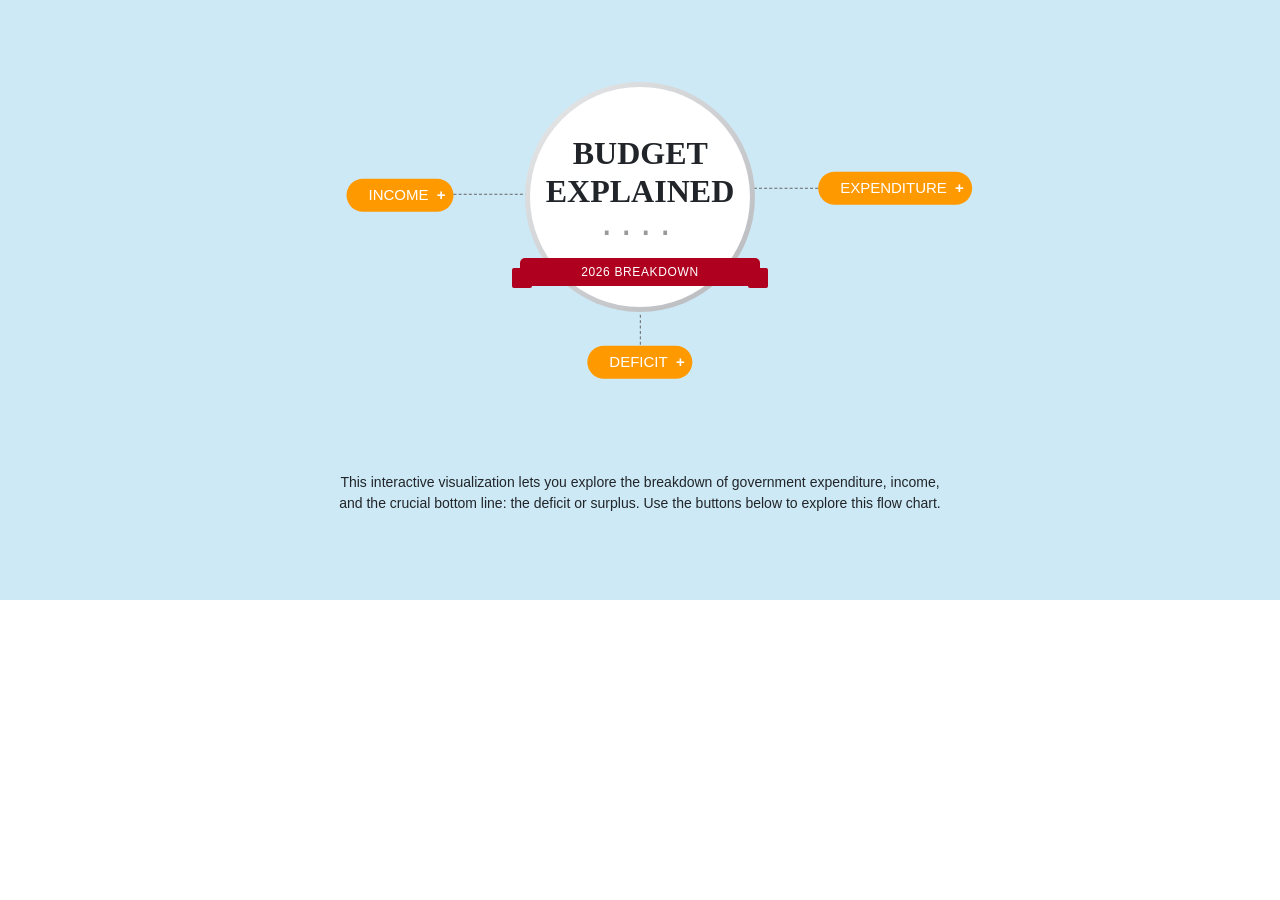
<file: the-budget-kitty-2026.html>
<!DOCTYPE html>
<html lang="en">

<head>
    <meta charset="UTF-8">
    <meta name="viewport" content="width=device-width, initial-scale=1.0">
    <title>Document</title>
        <link href="https://cdn.jsdelivr.net/npm/bootstrap@5.0.2/dist/css/bootstrap.min.css" rel="stylesheet">
    <script src="https://cdn.jsdelivr.net/npm/bootstrap@5.0.2/dist/js/bootstrap.bundle.min.js"></script>
    <script src="https://ajax.googleapis.com/ajax/libs/jquery/3.1.1/jquery.min.js"></script>
    <link rel="stylesheet" type="text/css" href="https://www.thehindu.com/theme/css/THRX/common-styles.min.css?ver=1769686737" />
</head>

<body>
<div class="embed">
<style>
.thg-budget-explainer-app {
background-color: #cde9f5; height: 600px; position: relative; overflow: hidden; display: flex; flex-direction: column; justify-content: center; align-items: center; overflow: auto;
}
.thg-budget-wrapper {
position: relative; width: fit-content; transition: .2s transform; 
}
.thg-budget-explainer-app ul, .thg-budget-explainer-app ul ul {
list-style: none; padding: 0;
}
.thg-budget-explainer-app header {
position: relative; width: 230px; height: 230px; border-radius: 50%; background: -webkit-linear-gradient(left top, #ffffff -45%, #b5b7bb 100%); padding: 5px; margin-top: -90px; z-index: 20;
}
.thg-budget-explainer-app header::before {
content: ''; width: 220px; height: 220px; position: absolute; top: 5px; left: 5px; border-radius: 50%; background-color: #FFF;
}
.thg-budget-explainer-app header::after {
content: '....'; position: absolute; top: 50%; left: 50%; font-size: 36px; letter-spacing: 8px; width: fit-content; transform: translate(-50%, -50%); margin-top: 26px; color: #999999;
}
.thg-budget-explainer-app header h2 {
position: absolute; top: 50%; left: 50%; transform: translate(-50%, -50%); text-align: center; text-transform: uppercase; font-family: 'Merriweather', serif; font-weight: 900; font-size: 32px; margin-top: -25px; 
}
.thg-budget-explainer-app header span {
position: absolute; top: 50%; left: 50%; transform: translate(-50%, -50%); text-align: center; text-transform: uppercase; font-weight: 300; background-color: #b00020; color: #000; display: inline-block; width: 240px; font-family: 'Merriweather Sans', sans-serif; font-size: 12px; text-align: center; border-radius: 5px; margin-top: 75px; padding: 5px; color: #FFF; letter-spacing: 0.04rem; 
}
.thg-budget-explainer-app header span::before {
content: ''; width: 20px; height: 20px; background-color: #b00020; position: absolute; left: -8px; top: 10px; border-radius: 2px; z-index: -1;
}
.thg-budget-explainer-app header span::after {
content: ''; width: 20px; height: 20px; background-color: #b00020; position: absolute; right: -8px; top: 10px; border-radius: 2px; z-index: -1; 
}
.thg-budget-explainer-app #tree {
text-align: center;
}
#tree button {
background-color: #f90; outline: none; border: none; padding: 5px 22px; border-radius: 20px; color: #ffffff; font-family: 'Merriweather Sans', sans-serif; font-size: 15px; text-transform: uppercase; 
}
#tree button:hover {
text-decoration: none;
}
#tree .children .sub-cat {
font-family: 'Merriweather Sans', sans-serif; margin-bottom: 15px; background-color: #1f314d; color: #fff; padding: 3px 10px; font-size: 12px; border-radius: 20px; 
}
#tree .grandchild button {
font-family: 'Merriweather Sans', sans-serif; margin-bottom: 15px; color: #1f314d; background-color: #fff; padding: 3px 10px; font-size: 12px; border-radius: 20px; font-weight: 600;
}
#tree .children { min-width: 170px; margin-top: 20px; }
.deficit-section>.children { width: 215px; }
.greatgrandchild li {
background-color: #ffffff99; padding: 10px; border-radius: 5px; margin-bottom: 20px;
}
#tree .children li.desc {
background-color: transparent; color: #1f314d; font-weight: 400; font-size: 14px; margin-bottom: 20px;
}
#tree .children, #tree .children .grandchild, #tree .children .greatgrandchild { display: none; }
.children { opacity: 0; transition: opacity 0.3s ease; }
.children[style*="display: block"] { opacity: 1; }
.sub-cat { cursor: pointer; }
.content-area {
position: absolute; bottom: 50px; width: 100%; text-align: center; max-width: 650px; font-family: 'Merriweather Sans', sans-serif; font-size: 14px; padding: 20px; 
}
.content-area p { font-family: 'Merriweather Sans', sans-serif; }
.greatgrandchild {
width: 80%; margin: 0 auto; position: relative; padding: 10px 0;
}
.greatgrandchild p {
font-size: 12px; font-family: 'Merriweather Sans', sans;
}
.greatgrandchild::before {
content: ''; width: 0; height: 0; border-top: 15px solid transparent; border-right: 15px solid transparent; border-bottom: 15px solid #ffffff99; border-left: 15px solid transparent; position: absolute; top: -28px; left: 50%; transform: translateX(-50%);
}
.greatgrandchild span {
font-size: 15px; font-weight: 400; font-family: 'Merriweather Sans'; color: #b00020; margin-bottom: 10px; display: inline-block;
}
.greatgrandchild p { margin-bottom: 0 !important;}
.parent-cat, .sub-cat { position: relative; padding-right: 25px !important;
}
.parent-cat::after, .sub-cat::after {
content: "+"; position: absolute; right: 8px; top: 50%; transform: translateY(-50%); font-weight: bold; transition: transform 0.2s ease;
}
.parent-cat[aria-expanded="true"]::after, .sub-cat[aria-expanded="true"]::after {
content: "-";
}
@media screen and (max-width: 767px) {
.thg-budget-explainer-app {
min-height: 600px; height: auto; justify-content: space-between; align-items: center; padding: 20px;
}
.content-area { bottom: 10px; }
.thg-budget-explainer-app header { margin-top: 0; }
.thg-budget-wrapper { display: flex; flex-direction: column; justify-content: center; align-items: center; }
#tree .parent { display: flex; flex-direction: column; row-gap: 20px; margin-top: 20px; } 
.greatgrandchild { position: relative; }
}
@media (min-width:768px) {
.thg-budget-wrapper { margin-top: -100px; }
.children { position: absolute; top: 30px; left: 50%; transform: translateX(-50%); } 
.grandchild { padding: 20px; }
.income-section { position: absolute; top: 50%; left: 50%; transform: translate(-50%, -50%); margin-left: -240px; margin-top: -55px; } 
.income-section::after { content: ''; width: 100px; height: 1px; border-top: 1px dashed #666; position: absolute; top: 15px; right: -100px; } 
.expenditure-section { position: absolute; top: 50%; left: 50%; transform: translate(-50%, -50%); margin-left: 255px; margin-top: -62px; } 
.expenditure-section::before { content: ''; width: 100px; height: 1px; border-top: 1px dashed #666; position: absolute; top: 16px; left: -100px; } 
.deficit-section { position: absolute; top: 50%; left: 50%; transform: translate(-50%, -50%); margin-top: 112px; } 
.deficit-section::before { content: ''; height: 30px; width: 1px; border-left: 1px dashed #666; position: absolute; top: -31px; left: 50%; transform: translateX(-50%); } 
}
@media (min-width:1100px) {
.children li { position: relative; }
.income-section .sub-cat { width: 150px; }
.expenditure-section .sub-cat { width: 185px; }
.deficit-section .sub-cat { width: 265px; margin-left: -20px; }
.income-section .grandchild { position: absolute; left: -250px; top: 50%; transform: translateY(-50%); width: 250px; padding: 20px; margin-top: -35px; margin-bottom: 50px; } 
.income-section .grandchild::before { content: ''; position: absolute; height: 100%; width: 8px; border-right: 1px solid #666; right: 25px; top: 0; border-top: 1px solid #666; border-bottom: 1px solid #666;
}
.income-section .sub-cat[aria-expanded="true"]::before {
content: ''; width: 53px; height: 1px; position: absolute; border-top: 1px solid #666; left: -35px; z-index: -1; top: 50%; transform: translateY(-50%);
}
.income-section .sub-cat.no-border-after[aria-expanded="true"]::before {
border-top: none;
}
.expenditure-section .grandchild {
position: absolute; right: -275px; top: 50%; transform: translateY(-50%); width: 265px;
}
.expenditure-section .grandchild::before {
content: ''; position: absolute; height: 100%; width: 8px; border-left: 1px solid #666; left: 10px; top: 0; border-top: 1px solid #666; border-bottom: 1px solid #666;
}
.expenditure-section .sub-cat[aria-expanded="true"]::before {
content: ''; width: 53px; height: 1px; position: absolute; border-top: 1px solid #666; right: -21px; z-index: -1; top: 50%; transform: translateY(-50%);
}
.expenditure-section .sub-cat.no-border-after[aria-expanded="true"]::before { border-top: none; }
}
</style>
<div class="thg-budget-explainer-app">
<div class="content-area" id="thg-explainer-blurb">
<p>This interactive visualization lets you explore the breakdown of government expenditure, income, and the crucial bottom line: the deficit or surplus. Use the buttons below to explore this flow chart.
</p>
</div>
<div class="thg-budget-wrapper">
<header class="subscribed-user">
<h2><strong>Budget</strong> Explained</h2><span>2026 Breakdown</span>
</header>
<div id="tree">
<ul class="parent">
<li class="income-section"><button class="parent-cat" aria-expanded="false">Income</button>
<ul class="children" aria-hidden="true">
<li class="desc">Money received by the government as taxes, credit and more available for spending</li>
<li><button class="sub-cat" aria-expanded="false">Tax Revenue</button>
<ul class="grandchild" aria-hidden="true">
<li><button class="gc-cat" aria-expanded="false">Corporation Tax </button>
<ul class="greatgrandchild" aria-hidden="true">
<li><span>₹12,31,000 cr</span>
<p>Levied on the taxable incomes of corporate companies, expressed as a percentage. This includes both Indian and foreign companies' earnings in India.</p>
</li>
</ul>
</li>
<li><button class="gc-cat" aria-expanded="false">Taxes on Income</button>
<ul class="greatgrandchild" aria-hidden="true">
<li><span>₹14,66,000 cr</span>
<p>Incomes of individuals, firms etc other than companies identified under the Companies Act, 2013. Late fees, penalties and taxes on purchase of securities are other components</p>
</li>
</ul>
</li>
<li><button class="gc-cat" aria-expanded="false">Customs</button>
<ul class="greatgrandchild" aria-hidden="true">
<li><span>₹2,71,200 cr</span>
<p>Import duties, export duties, cesses on exports, sale proceeds of confiscated goods</p>
</li>
</ul>
</li>
<li><button class="gc-cat" aria-expanded="false">Excise Duties</button>
<ul class="greatgrandchild" aria-hidden="true">
<li><span>₹3,88,910 cr</span>
<p>Taxes levied on products considered harmful (cigarettes, tobacco etc.), cesses on products levied by different government departments, a component for disaster relief and more</p>
</li>
</ul>
</li>
<!-- <li><button class="gc-cat" aria-expanded="false">Service Tax</button>
<ul class="greatgrandchild" aria-hidden="true">
<li><span>₹100 cr</span>
<p>Subsumed under GST after 2017. The budget figure indicates
residual arrears </p>
</li>
</ul>
</li> -->
<li><button class="gc-cat" aria-expanded="false">GST</button>
<ul class="greatgrandchild" aria-hidden="true">
<li><span>₹10,19,020 cr</span>
<p>Tax on Goods or Services or both, exempting supply of alcoholic liquor for human consumption</p>
</li>
</ul>
</li>
<li><button class="gc-cat" aria-expanded="false">Tax from UT</button>
<ul class="greatgrandchild" aria-hidden="true">
<li><span>₹10,256 cr</span>
<p>Taxes from land revenue, stamps and registration, state excise, taxes on vehicles, goods and passengers </p>
</li>
</ul>
</li>
<li><button class="gc-cat" aria-expanded="false">Other taxes</button>
<ul class="greatgrandchild" aria-hidden="true">
<li><span>₹17,700 cr</span></li>
</ul>
</li>
</ul>
</li>
<li><button class="sub-cat" aria-expanded="false">Non-Tax Revenue</button>
<ul class="grandchild" aria-hidden="true">
<li><button class="gc-cat" aria-expanded="false">Interest receipts</button>
<ul class="greatgrandchild" aria-hidden="true">
<li><span>₹41,763 cr</span>
<p>Loan interest money from States, UTs, public sector enterprises, Port Trusts and other Statutory Bodies, Cooperatives, Government Servants etc</p>
</li>
</ul>
</li>
<li><button class="gc-cat" aria-expanded="false">Dividends and Profits</button>
<ul class="greatgrandchild" aria-hidden="true">
<li><span>₹3,91,000 cr</span>
<p>Dividends and profits from public sector enterprises, surplus of RBI transferred to the government</p>
</li>
</ul>
</li>
<li><button class="gc-cat" aria-expanded="false">External Grants</button>
<ul class="greatgrandchild" aria-hidden="true">
<li><span>₹2,327 cr</span></li>
</ul>
</li>
<li><button class="gc-cat" aria-expanded="false">UT receipts</button>
<ul class="greatgrandchild" aria-hidden="true">
<li><span>₹1,765 cr</span>
<p>Money received by UTs from administrative services, sale of timber and forest produce, receipts from Chandigarh Transport Undertaking and receipts from Shipping, Tourism and Power.</p>
</li>
</ul>
</li>
<li><button class="gc-cat" aria-expanded="false">Other Non-Tax Revenue </button>
<ul class="greatgrandchild" aria-hidden="true">
<li><span>₹2,29,373 cr</span></li>
</ul>
</li>
</ul>
</li>
<li><button class="sub-cat" aria-expanded="false">Capital receipts</button>
<ul class="grandchild" aria-hidden="true">
<li><button class="gc-cat" aria-expanded="false">Debt receipts</button>
<ul class="greatgrandchild" aria-hidden="true">
<li><span>₹16,63,066 cr</span>
<p>Borrowings from market loans, treasury bills and bonds, state provident funds, multilateral organisations, foreign governments</p>
</li>
</ul>
</li>
<li><button class="gc-cat" aria-expanded="false">Non-Debt receipts</button>
<ul class="greatgrandchild" aria-hidden="true">
<li><span>₹1,18,397 cr</span>
<p>Recovery of money loaned to State governments, UTs, public sector enterprises, money from equity investments</p>
</li>
</ul>
</li>
</ul>
</li>
<li><button class="sub-cat no-border-after" aria-expanded="false">Cash Balance</button>
<ul class="greatgrandchild" aria-hidden="true">
<li><span>₹32,702 cr</span></li>
</ul>
</li>
</ul>
</li>
<li class="expenditure-section"><button class="parent-cat" aria-expanded="false">Expenditure</button>
<ul class="children" aria-hidden="true">
<li class="desc">Money spent on infrastructure, schemes, repayments and more</li>
<li><button class="sub-cat" aria-expanded="false">Centre's Expenditure</button>
<ul class="grandchild" aria-hidden="true">
<li><button class="gc-cat" aria-expanded="false">Establishment expense</button>
<ul class="greatgrandchild" aria-hidden="true">
<li><span>₹8,24,114 cr</span>
<p>Expenses related to the functioning of Ministry departments and their subordinate offices</p>
</li>
</ul>
</li>
<li><button class="gc-cat" aria-expanded="false">Central schemes</button>
<ul class="greatgrandchild" aria-hidden="true">
<li><span>₹17,71,928 cr</span>
<p>Expenses incurred on insuring crops, agricultural and animal husbandry loans, MSP and non-MSP procurement, pulse distribution to States and more</p>
</li>
</ul>
</li>
<li><button class="gc-cat" aria-expanded="false">Others </button>
<ul class="greatgrandchild" aria-hidden="true">
<li><span>₹17,61,387 cr</span>
<p>Funding for autonomous bodies like the National Horticulture Board and statutory bodies and government programmes like the Agriculture Census</p>
</li>
</ul>
</li>
<li><button class="gc-cat" aria-expanded="false">Interest Payments </button>
<ul class="greatgrandchild" aria-hidden="true">
<li><span>₹14,03,972 cr</span>
<p>Funding for autonomous bodies like the National Horticulture Board and statutory bodies and government programmes like the Agriculture Census</p>
</li>
</ul>
</li>
</ul>
</li>
<li><button class="sub-cat" aria-expanded="false">Transfers</button>
<ul class="grandchild" aria-hidden="true">
<li><button class="gc-cat" aria-expanded="false">Centrally sponsored schemes</button>
<ul class="greatgrandchild" aria-hidden="true">
<li><span>₹5,48,798 cr</span>
<p>Expenditure incurred under schemes like National AYUSH Mission, PM POSHAN, PMJAY and PMAY</p>
</li>
</ul>
</li>
<li><button class="gc-cat" aria-expanded="false">Devolution of taxes to states</button>
<ul class="greatgrandchild" aria-hidden="true">
<li><span>₹15,26,255 cr</span>
<p>Some taxes are shared by the Centre and State. This devolution is the share in those taxes given to the States</p>
</li>
</ul>
</li>
<li><button class="gc-cat" aria-expanded="false">Finance Commission Grants</button>
<ul class="greatgrandchild" aria-hidden="true">
<li><span>₹1,29,397 cr</span>
<p>Grants include money sent to urban and rural local bodies, the health sector, disaster management bodies</p>
</li>
</ul>
</li>
<li><button class="gc-cat" aria-expanded="false">Others </button>
<ul class="greatgrandchild" aria-hidden="true">
<li><span>₹3,11,691 cr</span>
<p>All other allocations to States</p>
</li>
</ul>
</li>
<li><button class="gc-cat" aria-expanded="false">NCCF/NDRF</button>
<ul class="greatgrandchild" aria-hidden="true">
<li><span>₹10,910 cr</span>
<p>Funds for National Cooperative Consumers' Federation of India and National Disaster Relief Fund</p>
</li>
</ul>
</li>
</ul>
</li>
<li><button class="sub-cat no-border-after" aria-expanded="false">Capital
Expenditure</button>
<ul class="greatgrandchild" aria-hidden="true">
<li><span>₹12,21,821 cr</span></li>
</ul>
</li>
</ul>
</li>
<li class="deficit-section"><button class="parent-cat" aria-expanded="false">Deficit</button>
<ul class="children" aria-hidden="true">
<li class="desc">The difference between government expenditure and revenue</li>
<li><button class="sub-cat" aria-expanded="false">Market Borrowings (G-sec)</button>
<ul class="greatgrandchild" aria-hidden="true">
<li><span>₹11,73,210 cr</span>
<p>Money received from government security bonds that are bought by competing lenders</p>
</li>
</ul>
</li>
<li><button class="sub-cat" aria-expanded="false">Short term Borrowing</button>
<ul class="greatgrandchild" aria-hidden="true">
<li><span>1,30,000 cr</span>
<p>Money received from government treasury bonds</p>
</li>
</ul>
</li>
<li><button class="sub-cat" aria-expanded="false">Securities against Small
Savings</button>
<ul class="greatgrandchild" aria-hidden="true">
<li><span>₹3,86,772 cr</span>
<p>Small savings are 12 investment instruments operated by the government that ensure safe returns and finance for the government to manage its fiscal deficit.</p>
</li>
</ul>
</li>
<li><button class="sub-cat" aria-expanded="false">State Provident Funds</button>
<ul class="greatgrandchild" aria-hidden="true">
<li><span>₹3,500 cr</span>
<p>Money received from provident fund accounts maintained by state governments as PF for government employees</p>
</li>
</ul>
</li>
<li><button class="sub-cat" aria-expanded="false">Other Receipts</button>
<ul class="greatgrandchild" aria-hidden="true">
<li><span>-₹45,801 cr</span>
<p>Includes internal debt - debt sourced from within india - and public accounts</p>
</li>
</ul>
</li>
<li><button class="sub-cat" aria-expanded="false">External Debt</button>
<ul class="greatgrandchild" aria-hidden="true">
<li><span>₹15,385 cr</span>
<p>Debt from multilateral organisations or foreign governments</p>
</li>
</ul>
</li>
<li><button class="sub-cat" aria-expanded="false">Cash Balance</button>
<ul class="greatgrandchild" aria-hidden="true">
<li><span>₹32,702 cr</span>
<p>Existing cash reserves with the government </p>
</li>
</ul>
</li>
</ul>
</li>
</ul>
</div>
</div>
</div>
<script type="text/javascript">
document.addEventListener('DOMContentLoaded', () => {
const parentList = document.querySelector('.parent');
const blurb = document.querySelector('#thg-explainer-blurb');
const toggleList = (target, list, isGrandchild = false, isGreatGrandchild = false) => {
if (list) {
if (!isGrandchild && blurb) {
blurb.style.display = "none";
}
if (!isGreatGrandchild) {
parentList.querySelectorAll(isGrandchild ? '.grandchild' : '.children').forEach(otherList => {
if (otherList !== list && otherList.style.display === 'block') {
hideList(otherList);
}
});
}
const isVisible = list.style.display === 'block';
list.style.display = isVisible ? 'none' : 'block';
target.setAttribute('aria-expanded', !isVisible);
list.setAttribute('aria-hidden', isVisible);
list.offsetHeight;
}
};
const hideList = (list) => {
list.style.display = 'none';
const associatedButton = list.parentNode.querySelector('.parent-cat, .sub-cat, .gc-cat'); // Include gc-cat
if (associatedButton) {
associatedButton.setAttribute('aria-expanded', 'false');
list.setAttribute('aria-hidden', 'true');
}
};
parentList.addEventListener('click', (event) => {
const target = event.target;
if (target.classList.contains('parent-cat')) {
const childrenList = target.parentNode.querySelector('.children');
toggleList(target, childrenList);
} else if (target.classList.contains('sub-cat')) {
parentList.querySelectorAll('.grandchild, .greatgrandchild').forEach(hideList);
const grandchildList = target.parentNode.querySelector('.grandchild');
const greatGrandchildList = target.parentNode.querySelector('.greatgrandchild');
if (grandchildList) {
toggleList(target, grandchildList, true);
} else if (greatGrandchildList) {
toggleList(target, greatGrandchildList, false, true);
}
} else if (target.classList.contains('gc-cat')) {
parentList.querySelectorAll('.greatgrandchild').forEach(hideList);
const greatGrandchildList = target.parentNode.querySelector('.greatgrandchild');
toggleList(target, greatGrandchildList, false, true);
}
});
parentList.querySelectorAll('.parent-cat, .sub-cat, .gc-cat').forEach(element => {
const list = element.parentNode.querySelector('.children, .grandchild, .greatgrandchild');
const isVisible = list && list.style.display === 'block';
element.setAttribute('aria-expanded', isVisible ? 'true' : 'false');
if (list) {
list.setAttribute('aria-hidden', !isVisible);
}
});
});
</script>
</div>
</body>

</html>
</file>
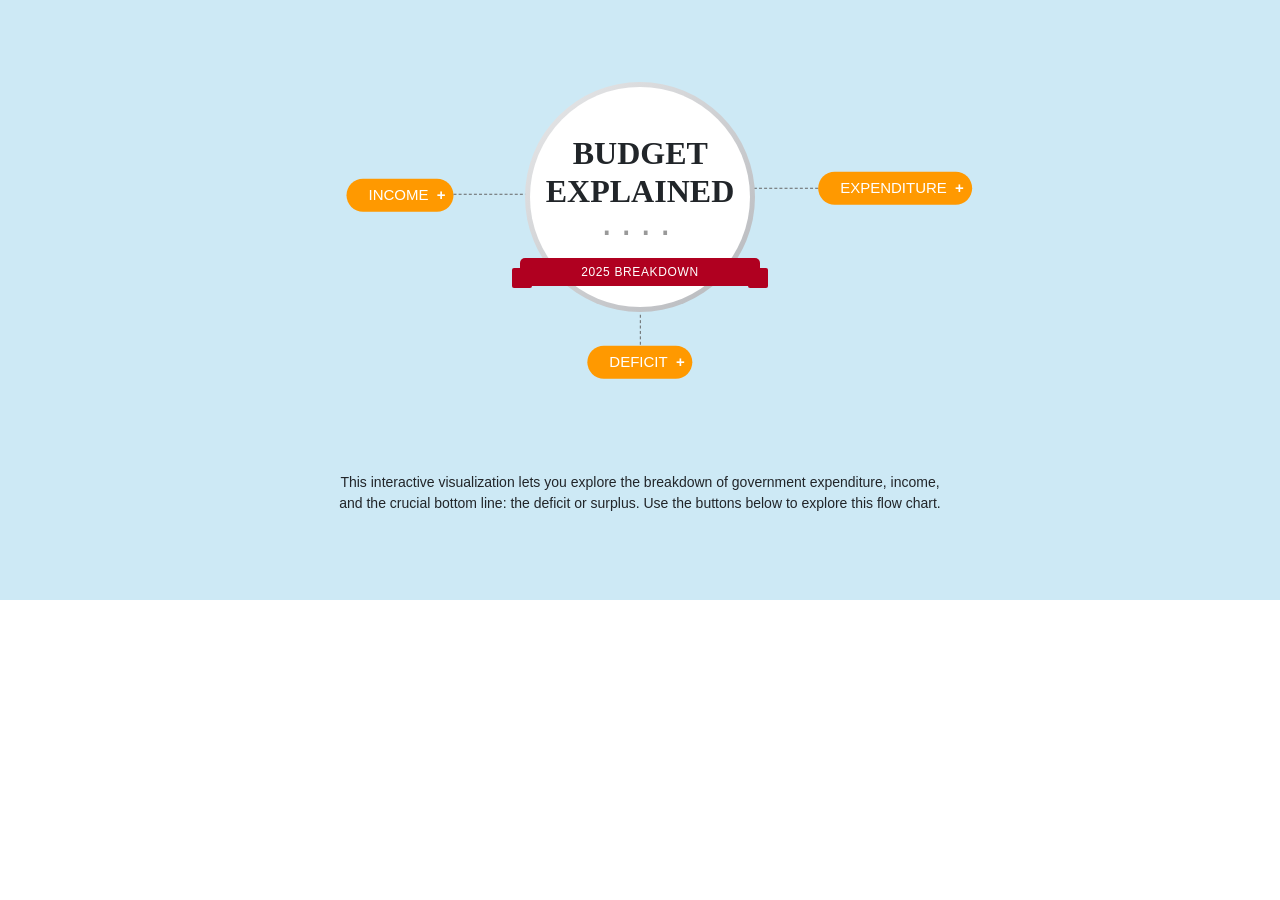
<file: the-budget-kitty.html>
<!DOCTYPE html>
<html lang="en">

<head>
    <meta charset="UTF-8">
    <meta name="viewport" content="width=device-width, initial-scale=1.0">
    <title>Document</title>
        <link href="https://cdn.jsdelivr.net/npm/bootstrap@5.0.2/dist/css/bootstrap.min.css" rel="stylesheet">
    <script src="https://cdn.jsdelivr.net/npm/bootstrap@5.0.2/dist/js/bootstrap.bundle.min.js"></script>
    <script src="https://ajax.googleapis.com/ajax/libs/jquery/3.1.1/jquery.min.js"></script>
    <link rel="stylesheet" type="text/css" href="https://www.thehindu.com/theme/css/THRX/common-styles.min.css?ver=1769686737" />
</head>

<body>
    <div class="embed">
        <style>
            .thg-budget-explainer-app {
                background-color: #cde9f5;
                height: 600px;
                position: relative;
                overflow: hidden;
                display: flex;
                flex-direction: column;
                justify-content: center;
                align-items: center;
                overflow: auto;
            }

            .thg-budget-wrapper {
                position: relative;
                width: fit-content;
                transition: .2s transform;
            }

            .thg-budget-explainer-app ul,
            .thg-budget-explainer-app ul ul {
                list-style: none;
                padding: 0;
            }

            .thg-budget-explainer-app header {
                position: relative;
                width: 230px;
                height: 230px;
                border-radius: 50%;
                background: -webkit-linear-gradient(left top, #ffffff -45%, #b5b7bb 100%);
                /* background: -webkit-linear-gradient(left top, crimson 0%, #f90 100%); */
                padding: 5px;
                margin-top: -90px;
                z-index: 20;
            }


            .thg-budget-explainer-app header::before {
                content: '';
                width: 220px;
                height: 220px;
                position: absolute;
                top: 5px;
                left: 5px;
                border-radius: 50%;
                background-color: #FFF;
            }

            .thg-budget-explainer-app header::after {
                content: '....';
                position: absolute;
                top: 50%;
                left: 50%;
                font-size: 36px;
                letter-spacing: 8px;
                width: fit-content;
                transform: translate(-50%, -50%);
                margin-top: 26px;
                color: #999999;
            }

            .thg-budget-explainer-app header h2 {
                position: absolute;
                top: 50%;
                left: 50%;
                transform: translate(-50%, -50%);
                text-align: center;
                text-transform: uppercase;
                font-family: 'Merriweather', serif;
                font-weight: 900;
                font-size: 32px;
                margin-top: -25px;
            }

            .thg-budget-explainer-app header span {
                position: absolute;
                top: 50%;
                left: 50%;
                transform: translate(-50%, -50%);
                text-align: center;
                text-transform: uppercase;
                font-weight: 300;
                background-color: #b00020;
                color: #000;
                display: inline-block;
                width: 240px;
                font-family: 'Merriweather Sans', sans-serif;
                font-size: 12px;
                text-align: center;
                border-radius: 5px;
                margin-top: 75px;
                padding: 5px;
                color: #FFF;
                letter-spacing: 0.04rem;
            }

            .thg-budget-explainer-app header span::before {
                content: '';
                width: 20px;
                height: 20px;
                background-color: #b00020;
                position: absolute;
                left: -8px;
                top: 10px;
                border-radius: 2px;
                z-index: -1;
            }

            .thg-budget-explainer-app header span::after {
                content: '';
                width: 20px;
                height: 20px;
                background-color: #b00020;
                position: absolute;
                right: -8px;
                top: 10px;
                border-radius: 2px;
                z-index: -1;
            }



            .thg-budget-explainer-app #tree {
                text-align: center;
            }

            #tree button {
                background-color: #f90;
                outline: none;
                border: none;
                padding: 5px 22px;
                border-radius: 20px;
                color: #ffffff;
                font-family: 'Merriweather Sans', sans-serif;
                font-size: 15px;
                text-transform: uppercase;
            }

            #tree button:hover {
                text-decoration: none;
            }

            #tree .children .sub-cat {
                font-family: 'Merriweather Sans', sans-serif;
                margin-bottom: 15px;
                background-color: #1f314d;
                color: #fff;
                padding: 3px 10px;
                font-size: 12px;
                border-radius: 20px;
            }

            #tree .grandchild button {
                font-family: 'Merriweather Sans', sans-serif;
                margin-bottom: 15px;
                color: #1f314d;
                background-color: #fff;
                padding: 3px 10px;
                font-size: 12px;
                border-radius: 20px;
                font-weight: 600;
            }

            #tree .children {
                min-width: 170px;
                margin-top: 20px;
            }

            .deficit-section>.children {
                width: 215px;
            }

            .greatgrandchild li {
                background-color: #ffffff99;
                padding: 10px;
                border-radius: 5px;
                margin-bottom: 20px;
            }


            #tree .children li.desc {
                background-color: transparent;
                color: #1f314d;
                font-weight: 400;
                font-size: 14px;
                margin-bottom: 20px;
            }

            #tree .children,
            #tree .children .grandchild,
            #tree .children .greatgrandchild {
                display: none;
            }

            .children {
                opacity: 0;
                transition: opacity 0.3s ease;
            }

            .children[style*="display: block"] {
                opacity: 1;
            }

            .sub-cat {
                cursor: pointer;
            }

            .content-area {
                position: absolute;
                bottom: 50px;
                width: 100%;
                text-align: center;
                max-width: 650px;
                font-family: 'Merriweather Sans', sans-serif;
                font-size: 14px;
                /* background-color: #ffffff; */
                padding: 20px;
                /* box-shadow: rgba(0, 0, 0, 0.15) 1.95px 1.95px 2.6px; */
            }

            .content-area p {
                font-family: 'Merriweather Sans', sans-serif;
            }

            .greatgrandchild {
                width: 80%;
                margin: 0 auto;
                position: relative;
                padding: 10px 0;
            }

            .greatgrandchild p {
                font-size: 12px;
                font-family: 'Merriweather Sans', sans;
            }

            .greatgrandchild::before {
                content: '';
                width: 0;
                height: 0;
                border-top: 15px solid transparent;
                border-right: 15px solid transparent;
                border-bottom: 15px solid #ffffff99;
                border-left: 15px solid transparent;
                position: absolute;
                top: -28px;
                left: 50%;
                transform: translateX(-50%);
            }

            .greatgrandchild span {
                font-size: 15px;
                font-weight: 400;
                font-family: 'Merriweather Sans';
                color: #b00020;
                margin-bottom: 10px;
                display: inline-block;
            }

            .greatgrandchild p {
                margin-bottom: 0 !important;
            }

            .parent-cat,
            .sub-cat {
                position: relative;
                padding-right: 25px !important;
            }

            .parent-cat::after,
            .sub-cat::after {
                content: "+";
                position: absolute;
                right: 8px;
                top: 50%;
                transform: translateY(-50%);
                font-weight: bold;
                transition: transform 0.2s ease;
            }


            .parent-cat[aria-expanded="true"]::after,
            .sub-cat[aria-expanded="true"]::after {
                content: "-";
            }


            @media screen and (max-width: 767px) {
                .thg-budget-explainer-app {
                    min-height: 600px;
                    height: auto;
                    justify-content: space-between;
                    align-items: center;
                    padding: 20px;
                }

                .content-area {
                    bottom: 10px;
                }

                .thg-budget-explainer-app header {
                    margin-top: 0;
                }

                .thg-budget-wrapper {
                    display: flex;
                    flex-direction: column;
                    justify-content: center;
                    align-items: center;
                }

                #tree .parent {
                    display: flex;
                    flex-direction: column;
                    row-gap: 20px;
                    margin-top: 20px;
                }

                .greatgrandchild {
                    position: relative;
                }

            }

            @media (min-width:768px) {
                .thg-budget-wrapper {
                    margin-top: -100px;
                }

                .children {
                    position: absolute;
                    top: 30px;
                    left: 50%;
                    transform: translateX(-50%);
                }

                .grandchild {
                    padding: 20px;
                }

                .income-section {
                    position: absolute;
                    top: 50%;
                    left: 50%;
                    transform: translate(-50%, -50%);
                    margin-left: -240px;
                    margin-top: -55px;
                }

                .income-section::after {
                    content: '';
                    width: 100px;
                    height: 1px;
                    border-top: 1px dashed #666;
                    position: absolute;
                    top: 15px;
                    right: -100px;
                }

                .expenditure-section {
                    position: absolute;
                    top: 50%;
                    left: 50%;
                    transform: translate(-50%, -50%);
                    margin-left: 255px;
                    margin-top: -62px;
                }

                .expenditure-section::before {
                    content: '';
                    width: 100px;
                    height: 1px;
                    border-top: 1px dashed #666;
                    position: absolute;
                    top: 16px;
                    left: -100px;
                }

                .deficit-section {
                    position: absolute;
                    top: 50%;
                    left: 50%;
                    transform: translate(-50%, -50%);
                    margin-top: 112px;
                }

                .deficit-section::before {
                    content: '';
                    height: 30px;
                    width: 1px;
                    border-left: 1px dashed #666;
                    position: absolute;
                    top: -31px;
                    left: 50%;
                    transform: translateX(-50%);
                }
            }

            @media (min-width:1100px) {
                .children li {
                    position: relative;
                }

                .income-section .sub-cat {
                    width: 150px;
                }

                .expenditure-section .sub-cat {
                    width: 185px;
                }

                .deficit-section .sub-cat {
                    width: 265px;
                    margin-left: -20px;
                }

                .income-section .grandchild {
                    position: absolute;
                    left: -250px;
                    top: 50%;
                    transform: translateY(-50%);
                    width: 250px;
                    padding: 20px;
                    margin-top: -35px;
                    margin-bottom: 50px;
                }

                .income-section .grandchild::before {
                    content: '';
                    position: absolute;
                    height: 100%;
                    width: 8px;
                    border-right: 1px solid #666;
                    right: 25px;
                    top: 0;
                    border-top: 1px solid #666;
                    border-bottom: 1px solid #666;
                }

                .income-section .sub-cat[aria-expanded="true"]::before {
                    content: '';
                    width: 53px;
                    height: 1px;
                    position: absolute;
                    border-top: 1px solid #666;
                    left: -35px;
                    z-index: -1;
                    top: 50%;
                    transform: translateY(-50%);

                }

                .income-section .sub-cat.no-border-after[aria-expanded="true"]::before {
                    border-top: none;
                }

                .expenditure-section .grandchild {
                    position: absolute;
                    right: -275px;
                    top: 50%;
                    transform: translateY(-50%);
                    width: 265px;
                }

                .expenditure-section .grandchild::before {
                    content: '';
                    position: absolute;
                    height: 100%;
                    width: 8px;
                    border-left: 1px solid #666;
                    left: 10px;
                    top: 0;
                    border-top: 1px solid #666;
                    border-bottom: 1px solid #666;
                }

                .expenditure-section .sub-cat[aria-expanded="true"]::before {
                    content: '';
                    width: 53px;
                    height: 1px;
                    position: absolute;
                    border-top: 1px solid #666;
                    right: -21px;
                    z-index: -1;
                    top: 50%;
                    transform: translateY(-50%);

                }

                .expenditure-section .sub-cat.no-border-after[aria-expanded="true"]::before {
                    border-top: none;
                }

            }
        </style>
        <div class="thg-budget-explainer-app">
            <div class="content-area" id="thg-explainer-blurb">
                <p>This interactive visualization lets you explore the breakdown of government expenditure, income, and
                    the crucial bottom line: the deficit or surplus. Use the buttons below to explore this flow chart.
                </p>
            </div>
            <div class="thg-budget-wrapper">
                <header class="subscribed-user">
                    <h2><strong>Budget</strong> Explained</h2><span>2025 Breakdown</span>
                </header>
                <div id="tree">
                    <ul class="parent">
                        <li class="income-section"><button class="parent-cat" aria-expanded="false">Income</button>
                            <ul class="children" aria-hidden="true">
                                <li class="desc">Money received by the government as taxes, credit and more available
                                    for spending</li>
                                <li><button class="sub-cat" aria-expanded="false">Tax Revenue</button>
                                    <ul class="grandchild" aria-hidden="true">
                                        <li><button class="gc-cat" aria-expanded="false">Corporation Tax </button>
                                            <ul class="greatgrandchild" aria-hidden="true">
                                                <li><span>₹10,82,000 cr</span>
                                                    <p>Levied on the taxable incomes of corporate companies, expressed
                                                        as a percentage. This includes both Indian and foreign
                                                        companies' earnings in India.</p>
                                                </li>
                                            </ul>
                                        </li>
                                        <li><button class="gc-cat" aria-expanded="false">Taxes on Income</button>
                                            <ul class="greatgrandchild" aria-hidden="true">
                                                <li><span>₹14,38,000 cr</span>
                                                    <p>Incomes of individuals, firms etc other than companies identified
                                                        under the Companies Act, 2013. Late fees, penalties and taxes on
                                                        purchase of securities are other components</p>
                                                </li>
                                            </ul>
                                        </li>
                                        <li><button class="gc-cat" aria-expanded="false">Customs</button>
                                            <ul class="greatgrandchild" aria-hidden="true">
                                                <li><span>₹2,40,000 cr</span>
                                                    <p>Import duties, export duties, cesses on exports, sale proceeds of
                                                        confiscated goods</p>
                                                </li>
                                            </ul>
                                        </li>
                                        <li><button class="gc-cat" aria-expanded="false">Excise Duties</button>
                                            <ul class="greatgrandchild" aria-hidden="true">
                                                <li><span>₹3,22,000 cr</span>
                                                    <p>Taxes levied on products considered harmful (cigarettes, tobacco
                                                        etc.), cesses on products levied by different government
                                                        departments, a component for disaster relief and more</p>
                                                </li>
                                            </ul>
                                        </li>
                                        <li><button class="gc-cat" aria-expanded="false">Service Tax</button>
                                            <ul class="greatgrandchild" aria-hidden="true">
                                                <li><span>₹100 cr</span>
                                                    <p>Subsumed under GST after 2017. The budget figure indicates
                                                        residual arrears </p>
                                                </li>
                                            </ul>
                                        </li>
                                        <li><button class="gc-cat" aria-expanded="false">GST</button>
                                            <ul class="greatgrandchild" aria-hidden="true">
                                                <li><span>₹11,78,000 cr</span>
                                                    <p>Tax on Goods or Services or both, exempting supply of alcoholic
                                                        liquor for human consumption</p>
                                                </li>
                                            </ul>
                                        </li>
                                        <li><button class="gc-cat" aria-expanded="false">Tax from UT</button>
                                            <ul class="greatgrandchild" aria-hidden="true">
                                                <li><span>₹10,133 cr</span>
                                                    <p>Taxes from land revenue, stamps and registration, state excise,
                                                        taxes on vehicles, goods and passengers </p>
                                                </li>
                                            </ul>
                                        </li>
                                        <li><button class="gc-cat" aria-expanded="false">Other taxes</button>
                                            <ul class="greatgrandchild" aria-hidden="true">
                                                <li><span>₹5,000 cr</span></li>
                                            </ul>
                                        </li>
                                    </ul>
                                </li>
                                <li><button class="sub-cat" aria-expanded="false">Non-Tax Revenue</button>
                                    <ul class="grandchild" aria-hidden="true">
                                        <li><button class="gc-cat" aria-expanded="false">Interest receipts</button>
                                            <ul class="greatgrandchild" aria-hidden="true">
                                                <li><span>₹47,737.98 cr</span>
                                                    <p>Loan interest money from States, UTs, public sector enterprises,
                                                        Port Trusts and other Statutory Bodies, Cooperatives, Government
                                                        Servants etc</p>
                                                </li>
                                            </ul>
                                        </li>
                                        <li><button class="gc-cat" aria-expanded="false">Dividends and Profits</button>
                                            <ul class="greatgrandchild" aria-hidden="true">
                                                <li><span>₹3,25,000 cr</span>
                                                    <p>Dividends and profits from public sector enterprises, surplus of
                                                        RBI transferred to the government</p>
                                                </li>
                                            </ul>
                                        </li>
                                        <li><button class="gc-cat" aria-expanded="false">External Grants</button>
                                            <ul class="greatgrandchild" aria-hidden="true">
                                                <li><span>₹1,175 cr</span></li>
                                            </ul>
                                        </li>
                                        <li><button class="gc-cat" aria-expanded="false">UT receipts</button>
                                            <ul class="greatgrandchild" aria-hidden="true">
                                                <li><span>₹3,419.18 cr</span>
                                                    <p>Money received by UTs from administrative services, sale of
                                                        timber and forest produce, receipts from Chandigarh Transport
                                                        Undertaking and receipts from Shipping, Tourism and Power.</p>
                                                </li>
                                            </ul>
                                        </li>
                                        <li><button class="gc-cat" aria-expanded="false">Other Non-Tax Revenue </button>
                                            <ul class="greatgrandchild" aria-hidden="true">
                                                <li><span>₹2,06,842.84 cr</span></li>
                                            </ul>
                                        </li>
                                    </ul>
                                </li>
                                <li><button class="sub-cat" aria-expanded="false">Capital receipts</button>
                                    <ul class="grandchild" aria-hidden="true">
                                        <li><button class="gc-cat" aria-expanded="false">Debt receipts</button>
                                            <ul class="greatgrandchild" aria-hidden="true">
                                                <li><span>₹15,66,452 cr</span>
                                                    <p>Borrowings from market loans, treasury bills and bonds, state
                                                        provident funds, multilateral organisations, foreign governments
                                                    </p>
                                                </li>
                                            </ul>
                                        </li>
                                        <li><button class="gc-cat" aria-expanded="false">Non-Debt receipts</button>
                                            <ul class="greatgrandchild" aria-hidden="true">
                                                <li><span>₹76,000 cr</span>
                                                    <p>Recovery of money loaned to State governments, UTs, public sector
                                                        enterprises, money from equity investments</p>
                                                </li>
                                            </ul>
                                        </li>
                                    </ul>
                                </li>
                                <li><button class="sub-cat no-border-after" aria-expanded="false">Cash Balance</button>
                                    <ul class="greatgrandchild" aria-hidden="true">
                                        <li><span>₹1,40,397.05 cr</span></li>
                                    </ul>
                                </li>
                            </ul>
                        </li>
                        <li class="expenditure-section"><button class="parent-cat"
                                aria-expanded="false">Expenditure</button>
                            <ul class="children" aria-hidden="true">
                                <li class="desc">Money spent on infrastructure, schemes, repayments and more</li>
                                <li><button class="sub-cat" aria-expanded="false">Centre's Expenditure</button>
                                    <ul class="grandchild" aria-hidden="true">
                                        <li><button class="gc-cat" aria-expanded="false">Establishment expense</button>
                                            <ul class="greatgrandchild" aria-hidden="true">
                                                <li><span>₹8,68,096 cr</span>
                                                    <p>Expenses related to the functioning of Ministry departments and
                                                        their subordinate offices</p>
                                                </li>
                                            </ul>
                                        </li>
                                        <li><button class="gc-cat" aria-expanded="false">Central schemes</button>
                                            <ul class="greatgrandchild" aria-hidden="true">
                                                <li><span>₹16,21,899 cr</span>
                                                    <p>Expenses incurred on insuring crops, agricultural and animal
                                                        husbandry loans, MSP and non-MSP procurement, pulse distribution
                                                        to States and more</p>
                                                </li>
                                            </ul>
                                        </li>
                                        <li><button class="gc-cat" aria-expanded="false">Others </button>
                                            <ul class="greatgrandchild" aria-hidden="true">
                                                <li><span>₹ 15,26,008 cr</span>
                                                    <p>Funding for autonomous bodies like the National Horticulture
                                                        Board and statutory bodies and government programmes like the
                                                        Agriculture Census</p>
                                                </li>
                                            </ul>
                                        </li>
                                        <li><button class="gc-cat" aria-expanded="false">Interest Payments </button>
                                            <ul class="greatgrandchild" aria-hidden="true">
                                                <li><span>₹ 12,76,338 cr</span>
                                                    <p>Funding for autonomous bodies like the National Horticulture
                                                        Board and statutory bodies and government programmes like the
                                                        Agriculture Census</p>
                                                </li>
                                            </ul>
                                        </li>
                                    </ul>
                                </li>
                                <li><button class="sub-cat" aria-expanded="false">Transfers</button>
                                    <ul class="grandchild" aria-hidden="true">
                                        <li><button class="gc-cat" aria-expanded="false">Centrally sponsored
                                                schemes</button>
                                            <ul class="greatgrandchild" aria-hidden="true">
                                                <li><span>₹5,41,850 cr</span>
                                                    <p>Expenditure incurred under schemes like National AYUSH Mission,
                                                        PM POSHAN, PMJAY and PMAY</p>
                                                </li>
                                            </ul>
                                        </li>
                                        <li><button class="gc-cat" aria-expanded="false">Devolution of taxes to
                                                states</button>
                                            <ul class="greatgrandchild" aria-hidden="true">
                                                <li><span>₹14,22,444 cr</span>
                                                    <p>Some taxes are shared by the Centre and State. This devolution is
                                                        the share in those taxes given to the States</p>
                                                </li>
                                            </ul>
                                        </li>
                                        <li><button class="gc-cat" aria-expanded="false">Finance Commission
                                                Grants</button>
                                            <ul class="greatgrandchild" aria-hidden="true">
                                                <li><span>₹1,32,767 cr</span>
                                                    <p>Grants include money sent to urban and rural local bodies, the
                                                        health sector, disaster management bodies</p>
                                                </li>
                                            </ul>
                                        </li>
                                        <li><button class="gc-cat" aria-expanded="false">Others </button>
                                            <ul class="greatgrandchild" aria-hidden="true">
                                                <li><span>₹3,74,725 cr</span>
                                                    <p>All other allocations to States</p>
                                                </li>
                                            </ul>
                                        </li>
                                        <li><button class="gc-cat" aria-expanded="false">NCCF/NDRF</button>
                                            <ul class="greatgrandchild" aria-hidden="true">
                                                <li><span>₹10,380 cr</span>
                                                    <p>Funds for National Cooperative Consumers' Federation of India and
                                                        National Disaster Relief Fund</p>
                                                </li>
                                            </ul>
                                        </li>
                                    </ul>
                                </li>
                                <li><button class="sub-cat no-border-after" aria-expanded="false">Capital
                                        Expenditure</button>
                                    <ul class="greatgrandchild" aria-hidden="true">
                                        <li><span>₹11,21,090 cr</span></li>
                                    </ul>
                                </li>
                            </ul>
                        </li>
                        <li class="deficit-section"><button class="parent-cat" aria-expanded="false">Deficit</button>
                            <ul class="children" aria-hidden="true">
                                <li class="desc">The difference between government expenditure and revenue</li>
                                <li><button class="sub-cat" aria-expanded="false">Market Borrowings (G-sec)</button>
                                    <ul class="greatgrandchild" aria-hidden="true">
                                        <li><span>₹11,53,834 cr</span>
                                            <p>Money received from government security bonds that are bought by
                                                competing lenders</p>
                                        </li>
                                    </ul>
                                </li>
                                <li><button class="sub-cat" aria-expanded="false">Short term Borrowing</button>
                                    <ul class="greatgrandchild" aria-hidden="true">
                                        <li><span>0 cr</span>
                                            <p>Money received from government treasury bonds</p>
                                        </li>
                                    </ul>
                                </li>
                                <li><button class="sub-cat" aria-expanded="false">Securities against Small
                                        Savings</button>
                                    <ul class="greatgrandchild" aria-hidden="true">
                                        <li><span>₹3,43,382 cr</span>
                                            <p>Small savings are 12 investment instruments operated by the government
                                                that ensure safe returns and finance for the government to manage its
                                                fiscal deficit.</p>
                                        </li>
                                    </ul>
                                </li>
                                <li><button class="sub-cat" aria-expanded="false">State Provident Funds</button>
                                    <ul class="greatgrandchild" aria-hidden="true">
                                        <li><span>₹5,000 cr</span>
                                            <p>Money received from provident fund accounts maintained by state
                                                governments as PF for government employees</p>
                                        </li>
                                    </ul>
                                </li>
                                <li><button class="sub-cat" aria-expanded="false">Other Receipts</button>
                                    <ul class="greatgrandchild" aria-hidden="true">
                                        <li><span>-₹40,746 cr</span>
                                            <p>Includes internal debt - debt sourced from within india - and public
                                                accounts</p>
                                        </li>
                                    </ul>
                                </li>
                                <li><button class="sub-cat" aria-expanded="false">External Debt</button>
                                    <ul class="greatgrandchild" aria-hidden="true">
                                        <li><span>₹23,490 cr</span>
                                            <p>Debt from multilateral organisations or foreign governments</p>
                                        </li>
                                    </ul>
                                </li>
                                <li><button class="sub-cat" aria-expanded="false">Cash Balance</button>
                                    <ul class="greatgrandchild" aria-hidden="true">
                                        <li><span>₹2,484 cr</span>
                                            <p>Existing cash reserves with the government </p>
                                        </li>
                                    </ul>
                                </li>
                            </ul>
                        </li>
                    </ul>
                </div>
            </div><!--  -->
        </div>
        <script type="text/javascript">
            document.addEventListener('DOMContentLoaded', () => {
                const parentList = document.querySelector('.parent');
                const blurb = document.querySelector('#thg-explainer-blurb');

                const toggleList = (target, list, isGrandchild = false, isGreatGrandchild = false) => {
                    if (list) {
                        if (!isGrandchild && blurb) {
                            blurb.style.display = "none";
                        }

                        if (!isGreatGrandchild) { // Only close siblings for parent and sub-cat clicks
                            parentList.querySelectorAll(isGrandchild ? '.grandchild' : '.children').forEach(otherList => {
                                if (otherList !== list && otherList.style.display === 'block') {
                                    hideList(otherList);
                                }
                            });
                        }

                        const isVisible = list.style.display === 'block';
                        list.style.display = isVisible ? 'none' : 'block';
                        target.setAttribute('aria-expanded', !isVisible);
                        list.setAttribute('aria-hidden', isVisible);
                        list.offsetHeight; // Force reflow if needed
                    }
                };

                const hideList = (list) => {
                    list.style.display = 'none';
                    const associatedButton = list.parentNode.querySelector('.parent-cat, .sub-cat, .gc-cat'); // Include gc-cat
                    if (associatedButton) {
                        associatedButton.setAttribute('aria-expanded', 'false');
                        list.setAttribute('aria-hidden', 'true');
                    }
                };

                parentList.addEventListener('click', (event) => {
                    const target = event.target;

                    if (target.classList.contains('parent-cat')) {
                        const childrenList = target.parentNode.querySelector('.children');
                        toggleList(target, childrenList);

                    } else if (target.classList.contains('sub-cat')) {
                        // Hide all grandchild and great-grandchild lists
                        parentList.querySelectorAll('.grandchild, .greatgrandchild').forEach(hideList);

                        const grandchildList = target.parentNode.querySelector('.grandchild');
                        const greatGrandchildList = target.parentNode.querySelector('.greatgrandchild');

                        if (grandchildList) {
                            toggleList(target, grandchildList, true);
                        } else if (greatGrandchildList) {
                            toggleList(target, greatGrandchildList, false, true);
                        }
                        // If neither grandchild nor great-grandchild exists, do nothing.

                    } else if (target.classList.contains('gc-cat')) {
                        parentList.querySelectorAll('.greatgrandchild').forEach(hideList);

                        const greatGrandchildList = target.parentNode.querySelector('.greatgrandchild');
                        toggleList(target, greatGrandchildList, false, true);
                    }
                });

                // Initial aria-expanded and aria-hidden states (combined selector)
                parentList.querySelectorAll('.parent-cat, .sub-cat, .gc-cat').forEach(element => {
                    const list = element.parentNode.querySelector('.children, .grandchild, .greatgrandchild');
                    const isVisible = list && list.style.display === 'block';
                    element.setAttribute('aria-expanded', isVisible ? 'true' : 'false');
                    if (list) {
                        list.setAttribute('aria-hidden', !isVisible);
                    }
                });
            });
        </script>
    </div>
</body>

</html>
</file>
